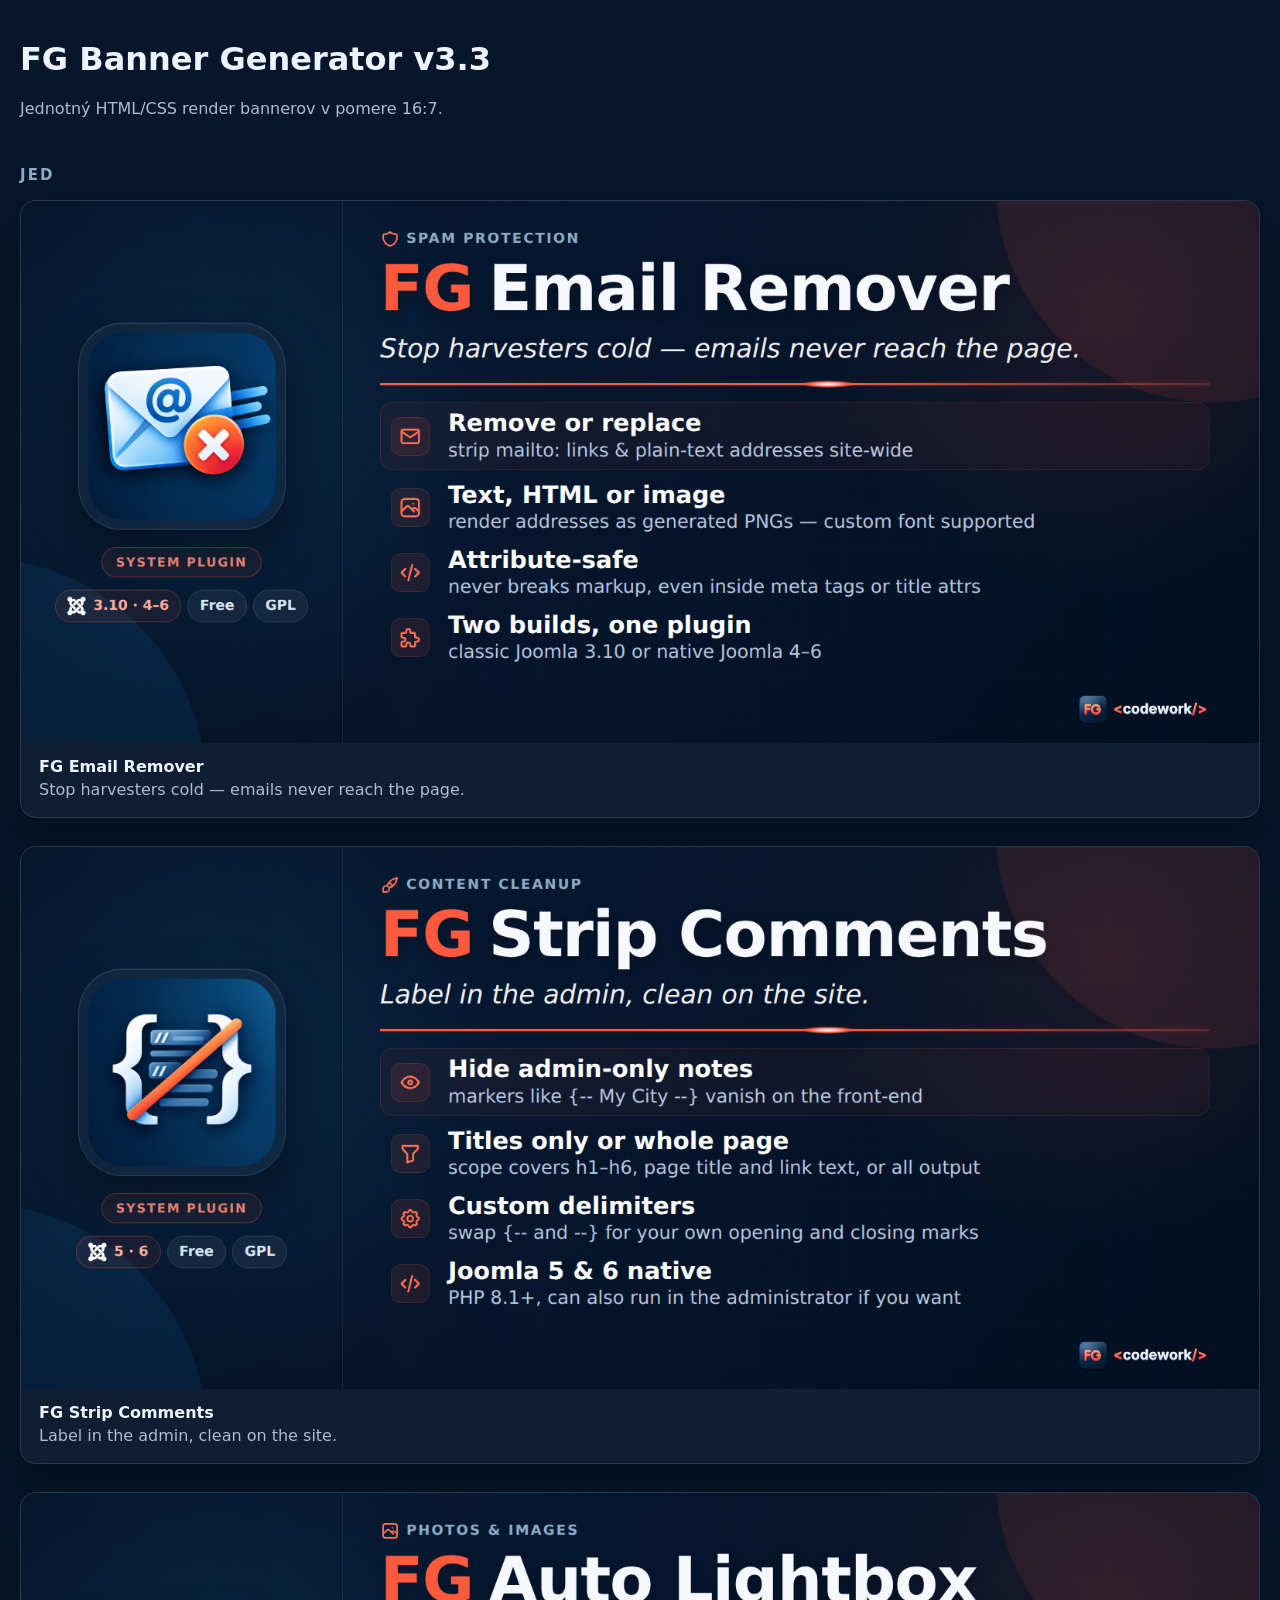
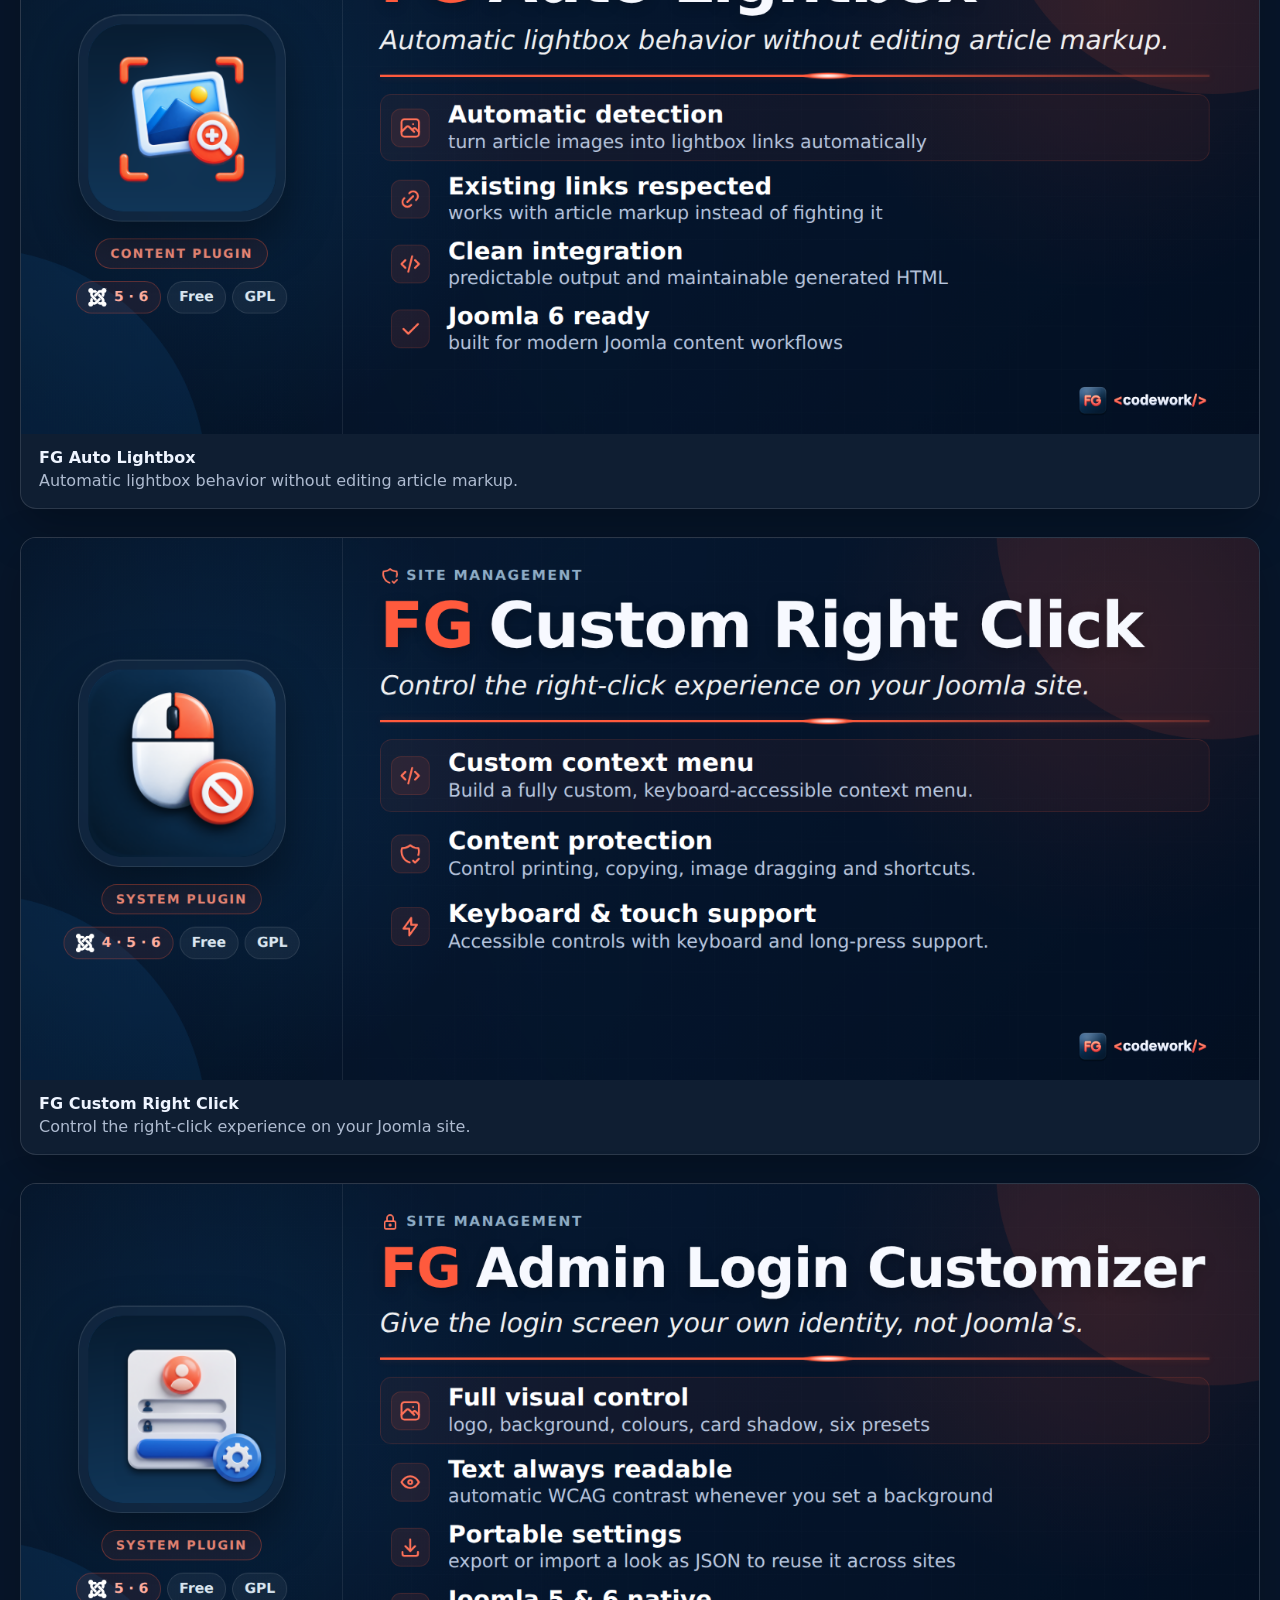
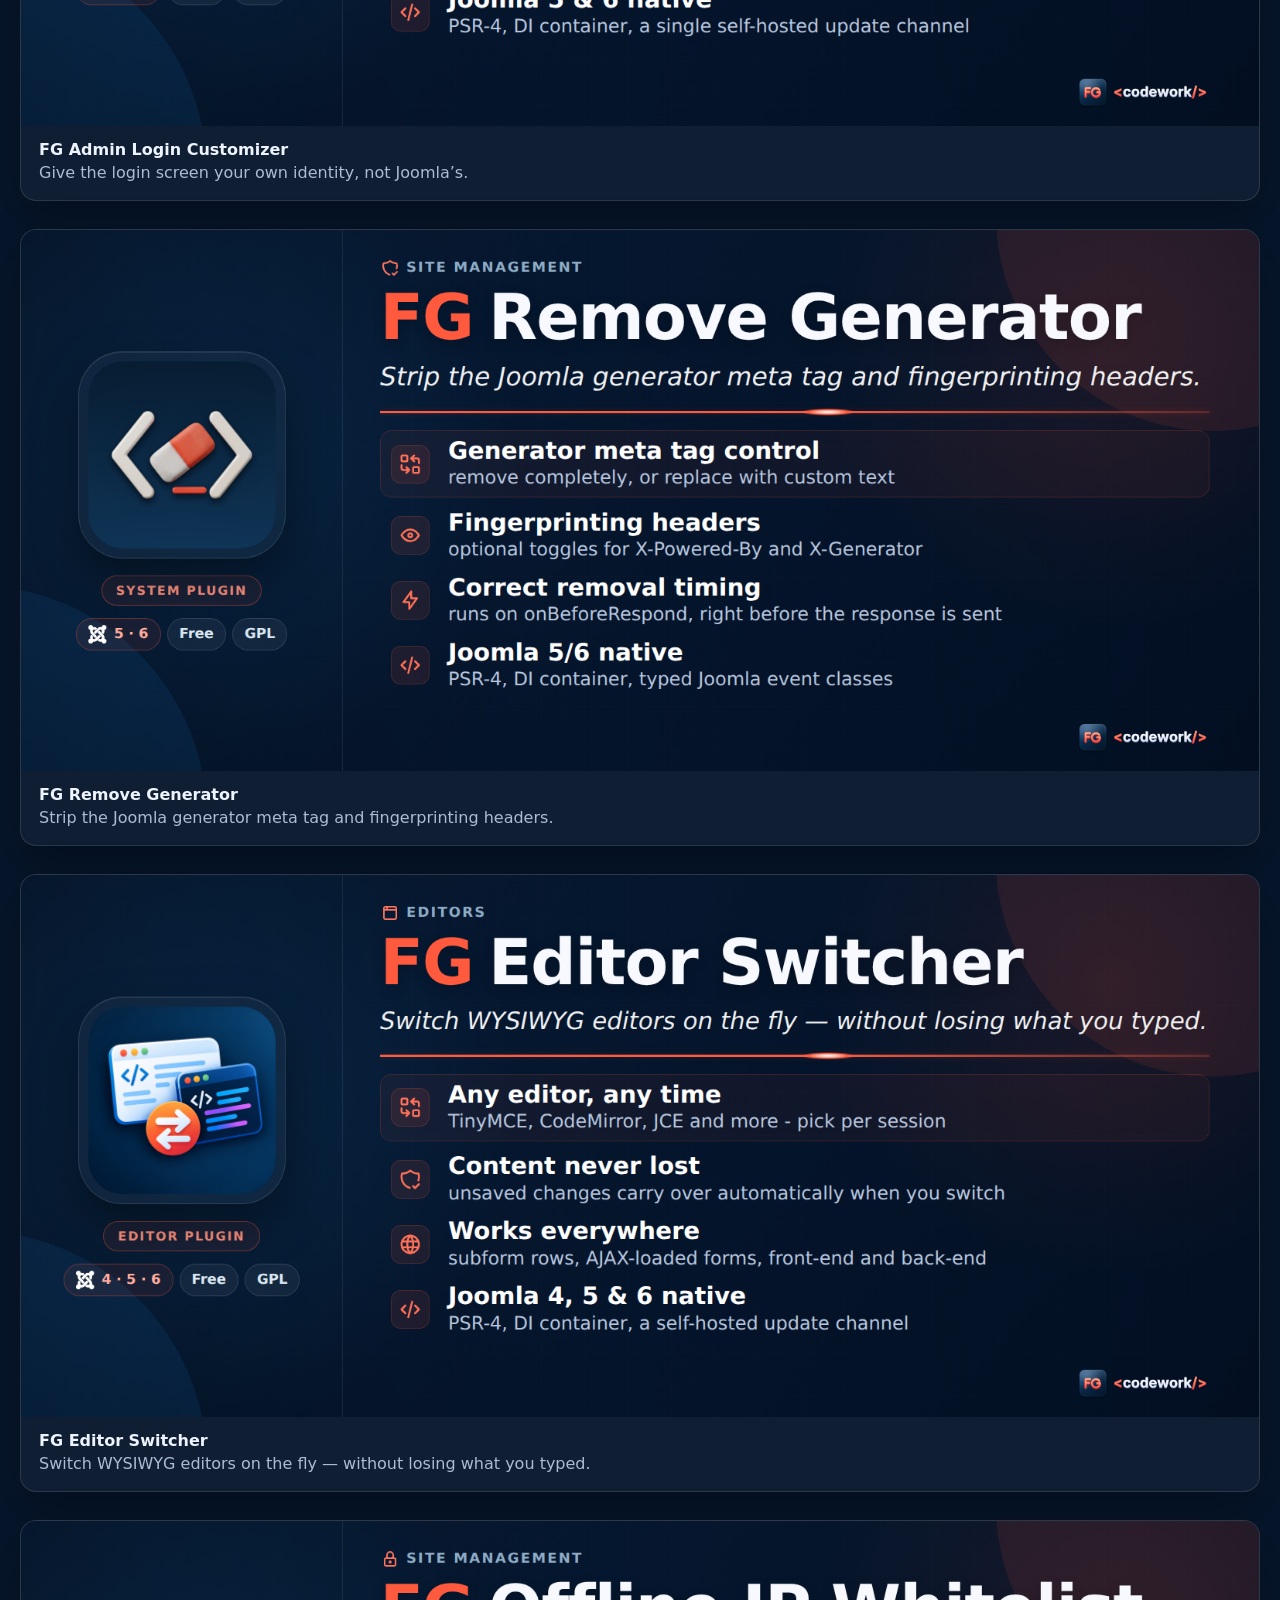
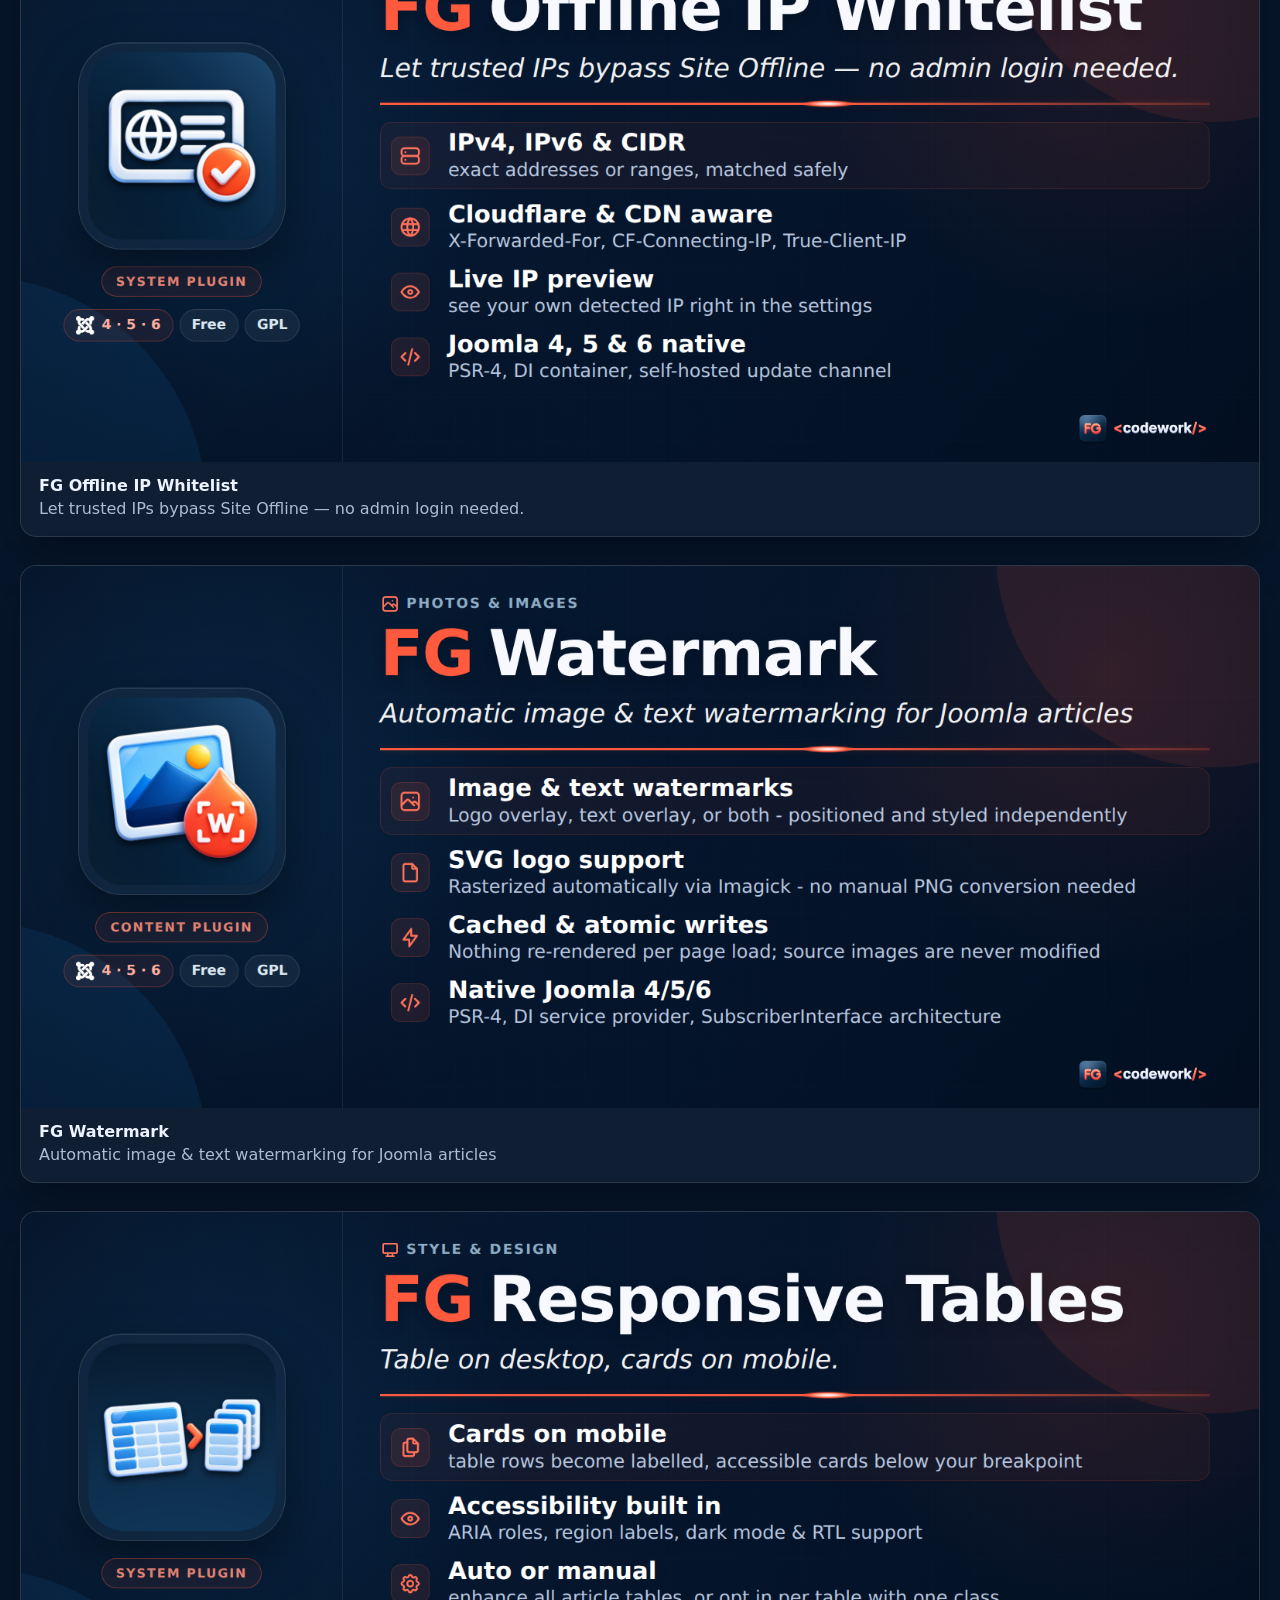
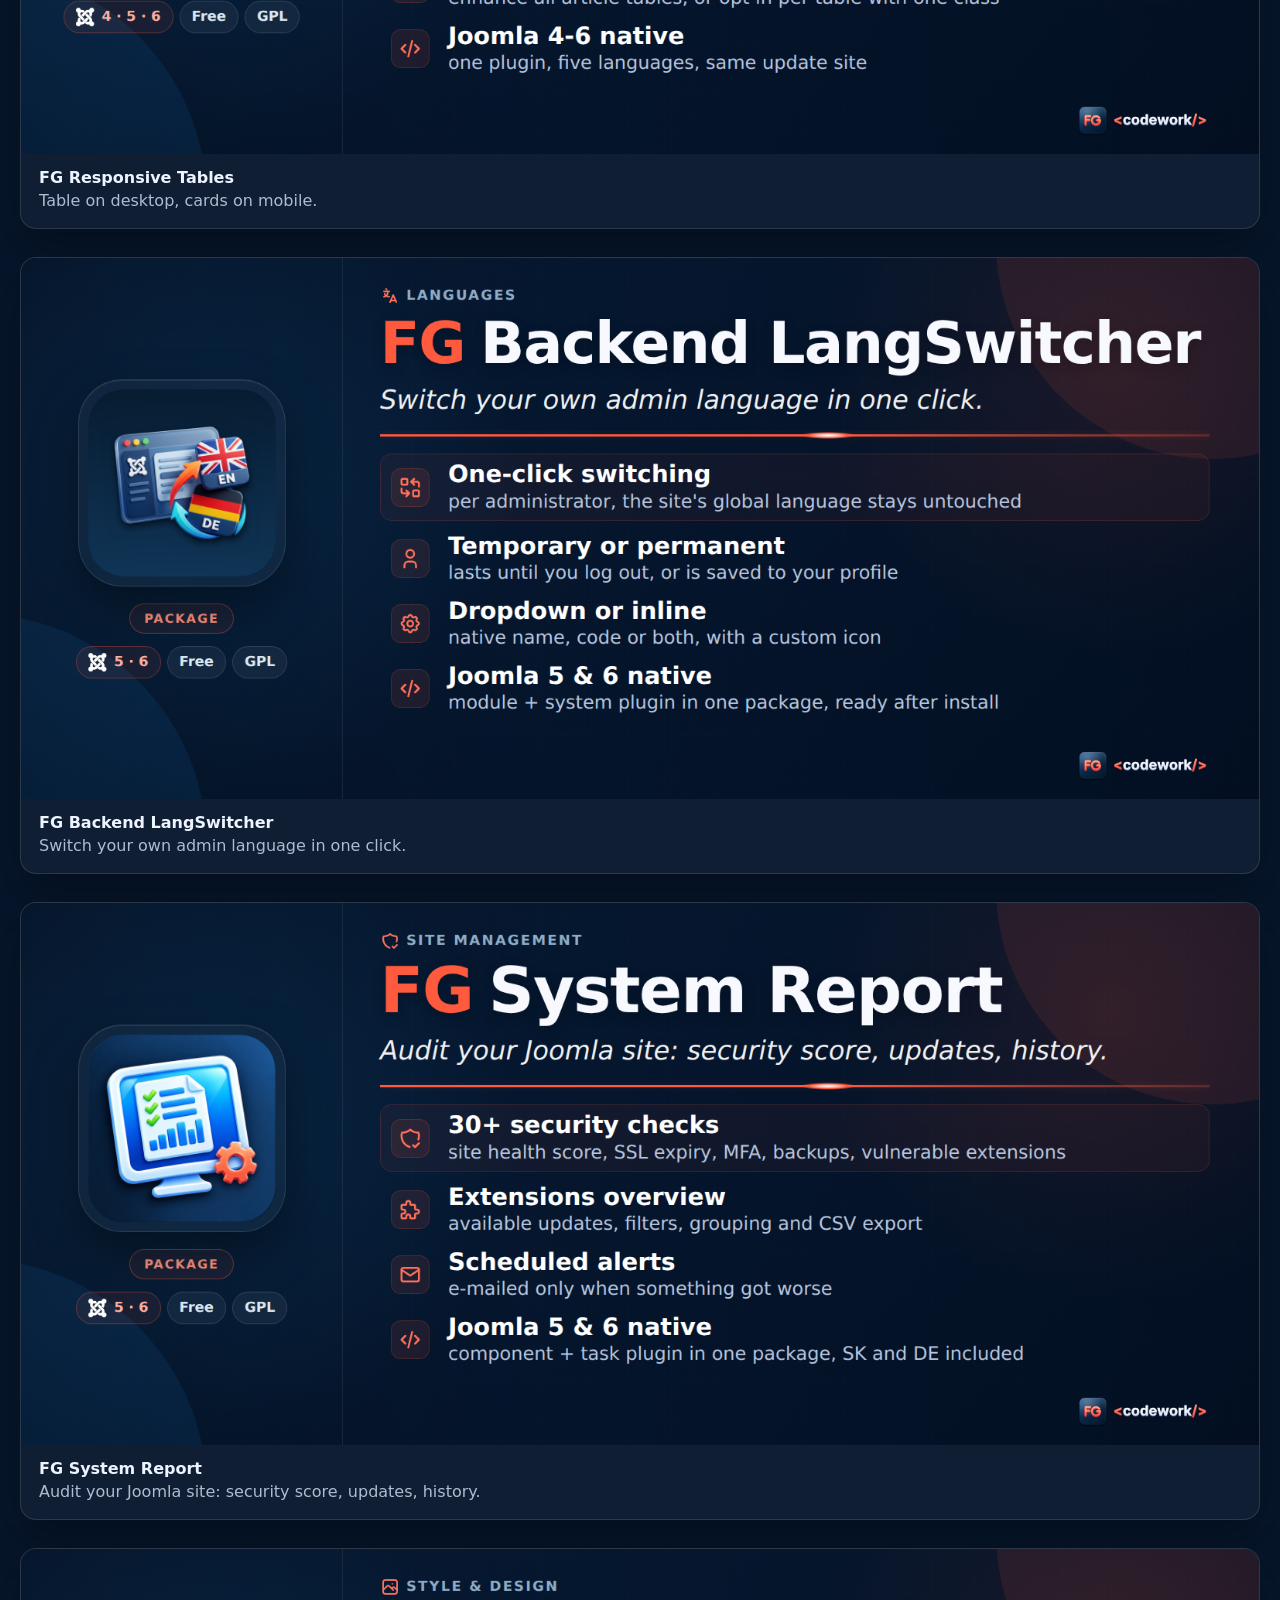
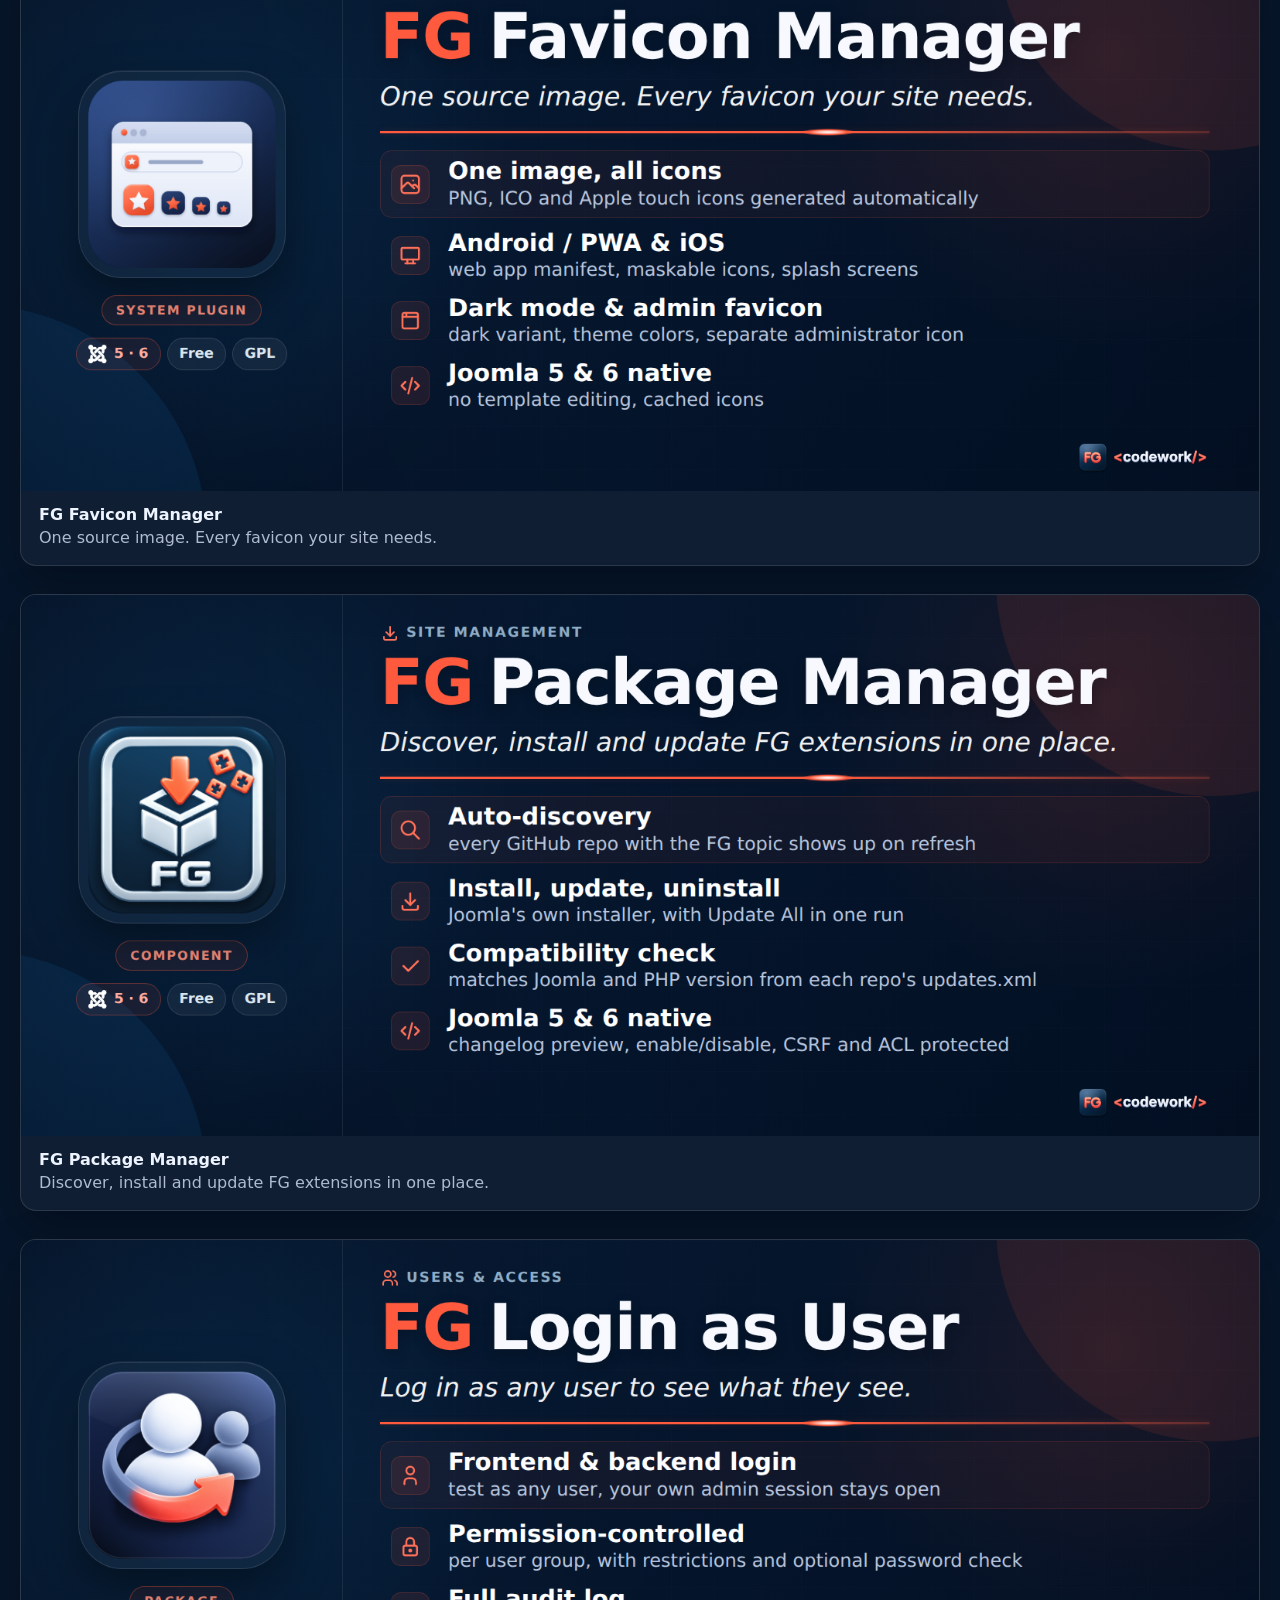
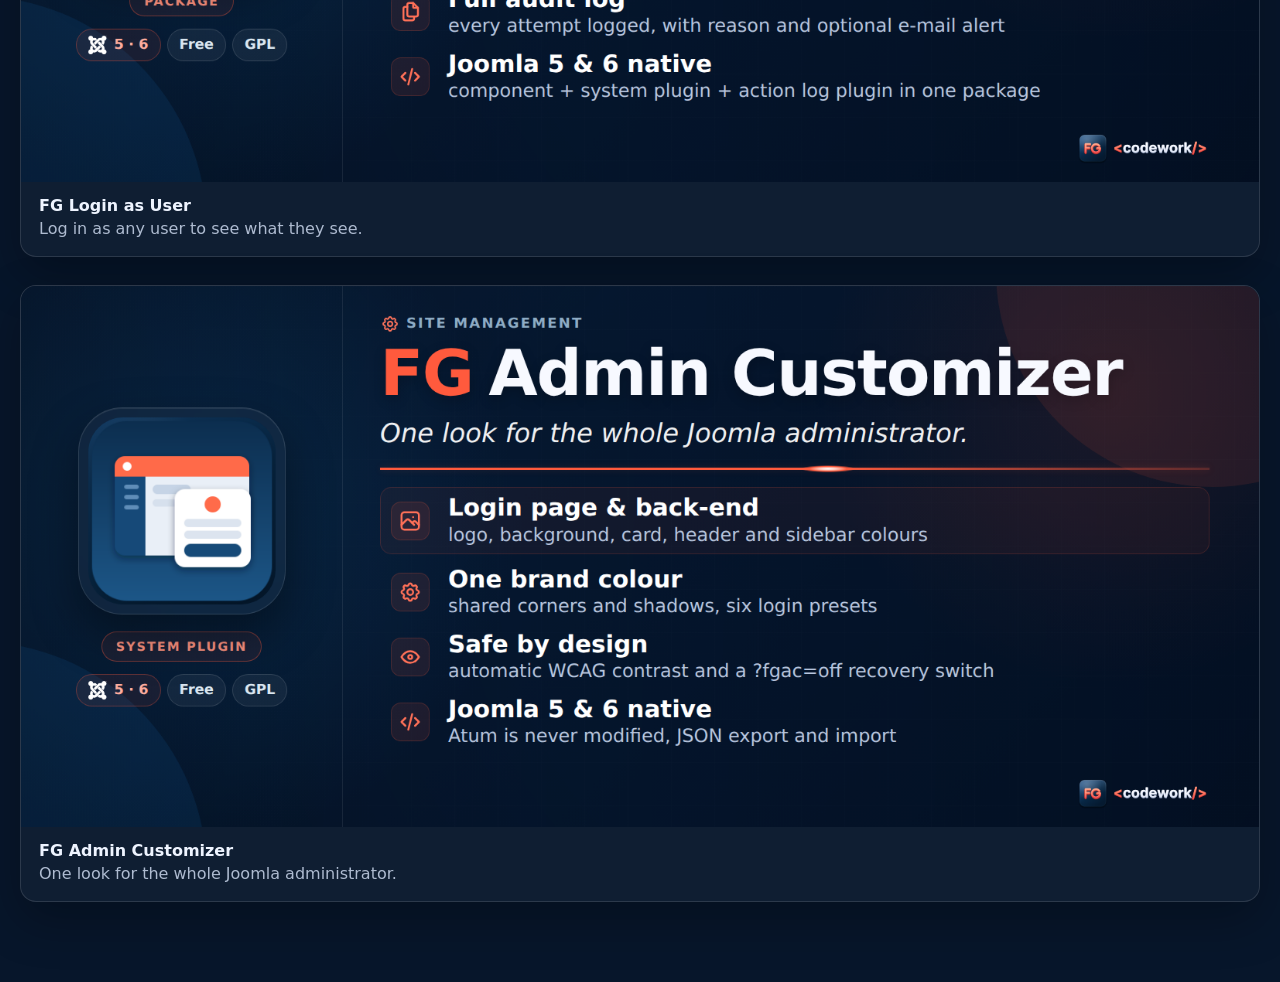
<file: output/index.html>
<!doctype html>
<html lang="sk"><head><meta charset="utf-8"><meta name="viewport" content="width=device-width,initial-scale=1">
<title>FG Banner Generator v3.3 – Preview</title>
<style>
body{margin:0;font-family:system-ui,sans-serif;background:#07162b;color:#eef4ff}
main{width:min(1500px,calc(100% - 40px));margin:40px auto 80px}
p{color:#aebbd0}
h2{margin:48px 0 0;font-size:15px;letter-spacing:.14em;text-transform:uppercase;color:#8eacc5}
.grid{display:grid;gap:28px;margin-top:16px}
.card{border:1px solid rgba(255,255,255,.12);border-radius:16px;overflow:hidden;background:rgba(255,255,255,.035);box-shadow:0 18px 48px rgba(0,0,0,.28)}
.card img{width:100%;display:block;aspect-ratio:16/7;object-fit:cover}
.meta{padding:14px 18px 18px}
.meta span{display:block;margin-top:4px;color:#aebbd0}
</style></head><body><main>
<h1>FG Banner Generator v3.3</h1>
<p>Jednotný HTML/CSS render bannerov v pomere 16:7.</p>

<h2>jed</h2>
<div class="grid">
<article class="card"><img src="jed/fg-email-remover.png" alt="FG Email Remover"><div class="meta"><strong>FG Email Remover</strong><span>Stop harvesters cold — emails never reach the page.</span></div></article>
<article class="card"><img src="jed/fg-strip-comments.png" alt="FG Strip Comments"><div class="meta"><strong>FG Strip Comments</strong><span>Label in the admin, clean on the site.</span></div></article>
<article class="card"><img src="jed/fg-auto-lightbox.png" alt="FG Auto Lightbox"><div class="meta"><strong>FG Auto Lightbox</strong><span>Automatic lightbox behavior without editing article markup.</span></div></article>
<article class="card"><img src="jed/fg-custom-right-click.png" alt="FG Custom Right Click"><div class="meta"><strong>FG Custom Right Click</strong><span>Control the right-click experience on your Joomla site.</span></div></article>
<article class="card"><img src="jed/fg-admin-login-customizer.png" alt="FG Admin Login Customizer"><div class="meta"><strong>FG Admin Login Customizer</strong><span>Give the login screen your own identity, not Joomla’s.</span></div></article>
<article class="card"><img src="jed/fg-remove-generator.png" alt="FG Remove Generator"><div class="meta"><strong>FG Remove Generator</strong><span>Strip the Joomla generator meta tag and fingerprinting headers.</span></div></article>
<article class="card"><img src="jed/fg-editor-switcher.png" alt="FG Editor Switcher"><div class="meta"><strong>FG Editor Switcher</strong><span>Switch WYSIWYG editors on the fly — without losing what you typed.</span></div></article>
<article class="card"><img src="jed/fg-offline-ip-whitelist.png" alt="FG Offline IP Whitelist"><div class="meta"><strong>FG Offline IP Whitelist</strong><span>Let trusted IPs bypass Site Offline — no admin login needed.</span></div></article>
<article class="card"><img src="jed/fg-watermark.png" alt="FG Watermark"><div class="meta"><strong>FG Watermark</strong><span>Automatic image &amp; text watermarking for Joomla articles</span></div></article>
<article class="card"><img src="jed/fg-responsive-tables.png" alt="FG Responsive Tables"><div class="meta"><strong>FG Responsive Tables</strong><span>Table on desktop, cards on mobile.</span></div></article>
<article class="card"><img src="jed/fg-backend-lang-switcher.png" alt="FG Backend LangSwitcher"><div class="meta"><strong>FG Backend LangSwitcher</strong><span>Switch your own admin language in one click.</span></div></article>
<article class="card"><img src="jed/fg-system-report.png" alt="FG System Report"><div class="meta"><strong>FG System Report</strong><span>Audit your Joomla site: security score, updates, history.</span></div></article>
<article class="card"><img src="jed/fg-favicon-manager.png" alt="FG Favicon Manager"><div class="meta"><strong>FG Favicon Manager</strong><span>One source image. Every favicon your site needs.</span></div></article>
<article class="card"><img src="jed/fg-extension-manager.png" alt="FG Package Manager"><div class="meta"><strong>FG Package Manager</strong><span>Discover, install and update FG extensions in one place.</span></div></article>
<article class="card"><img src="jed/fg-login-as-user.png" alt="FG Login as User"><div class="meta"><strong>FG Login as User</strong><span>Log in as any user to see what they see.</span></div></article>
<article class="card"><img src="jed/fg-admin-customizer.png" alt="FG Admin Customizer"><div class="meta"><strong>FG Admin Customizer</strong><span>One look for the whole Joomla administrator.</span></div></article>
</div>

</main></body></html>
</file>
